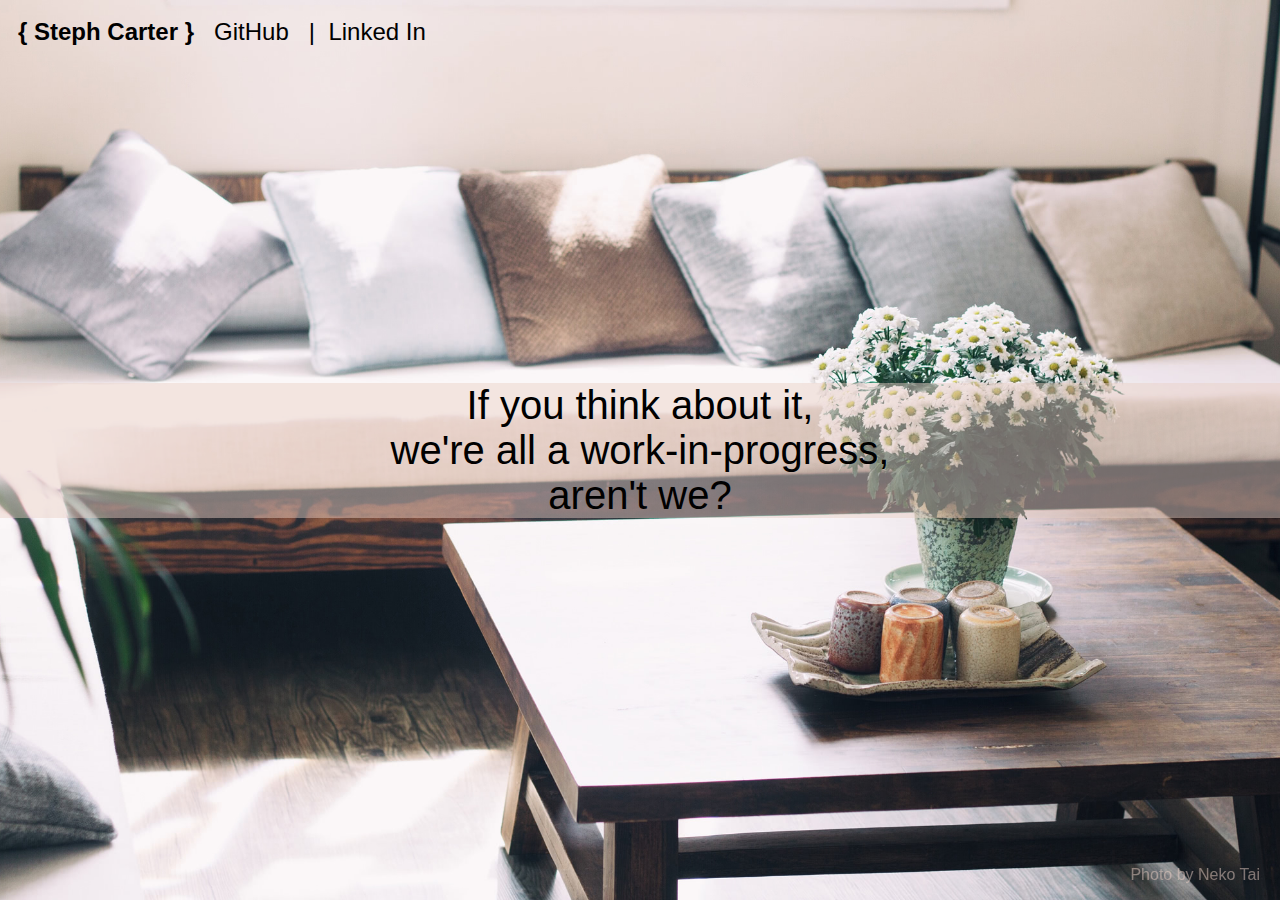
<file: index.html>
<!DOCTYPE html>
<html>
<head>
    <link rel="icon" href="favicon.png"> <!-- from icons8.com -->
    <style>
        body {
            background: url("opt-neko-tai-1082487-unsplash.jpg") no-repeat center center fixed;
            background-color: rgb(210, 193, 183);
            /* background-size: cover; This worked great for web but not mobile*/
            -webkit-background-size: cover;
            -moz-background-size: cover;
            -o-background-size: cover;
            background-size: cover;
            font-family: 'Garamond', 'Verdana', Helvetica, Arial, sans-serif;
        }
        a { 
            color: inherit; /* Get rid of the default color blue */
            text-decoration: none; /* Get rid of the default underline */
        }
        a:visited {
            color: rgb(82, 82, 82);
        }
        a:hover {
            text-decoration: underline;
        }
        h1 {
            font-size: 2.5em;
        }
        .links {
            margin-top: 10px;
            margin-left: 10px;
            position: absolute;
            z-index: 100;
            text-decoration: none;
            font-weight:normal;
        }
        span.nobr {
            white-space: nowrap;
        }
        span.avoidwrap {
            display:inline-block;
        }
        .main {
            text-decoration: none;
            font-weight:normal;
        }
        .center {
            margin: auto;
            width: 50%;
            text-align: center;
        }
        /* https://stackoverflow.com/a/6182661 */
        .outer {
            display: table;
            position: absolute;
            top: 0;
            left: 0;
            height: 100%;
            width: 100%;
        }
        .middle {
            display: table-cell;
            vertical-align: middle;
        }
        .inner {
            margin-left: auto;
            margin-right: auto;
            /* background-color: #0E4A7180; */
            background-color: rgba(233, 207, 197, 0.466);
            /* opacity: 50%; */
            width: 100%;
            /* height: 400px; */
            /*whatever width you want*/
        }
        /* https://www.w3schools.com/howto/howto_css_fixed_footer.asp */
        .footer {
            position: fixed;
            left: 0;
            bottom: 0;
            width: 100%;
        }
        .credit {
            font-family: sans-serif;
            color: rgba(233, 207, 197, 0.5);
            text-align: right;
            padding-right: 20px;
        }
    </style>
</head>
<body>
    <h2 class="links">
        <b>{ Steph Carter }</b>
        &nbsp;&nbsp;<span class="nobr"><a href="https://github.com/beyondtheteal" target="_blank">GitHub</a>&nbsp;&nbsp;</span>
        |&nbsp;&nbsp;<span class="nobr"><a href="https://www.linkedin.com/in/steph-carter-551a1a23/" target="_blank">Linked In</a></span>
    </h2>
    <div class="outer">
        <div class="middle">
            <div class="inner">
                <h1 class="center main">
                    If you think about it,<br/>
                    we're all a <span class="avoidwrap">work-in-progress,</span> <br/>
                    aren't we?
                </h1>
            </div>
        </div>
    </div>

    <div class="footer">
        <p class="credit">Photo by Neko Tai</p>
    </div>
</body>
</html>
</file>
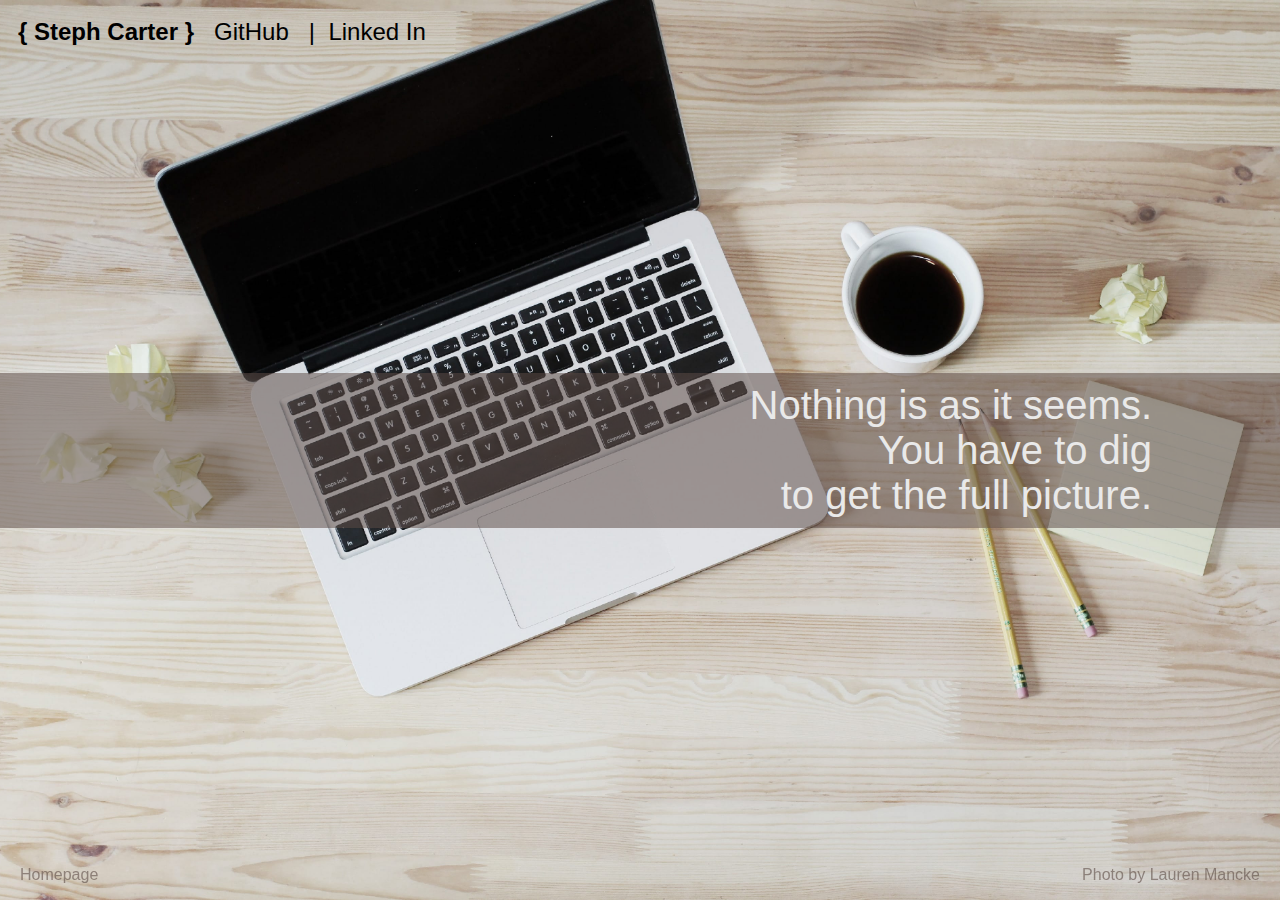
<file: itsrootbeer.html>
<!DOCTYPE html>
<html>
<head>
    <link rel="icon" href="favicon.png"> <!-- from icons8.com -->
    <link rel = "stylesheet" type = "text/css" href = "layout.css" />
    <link rel = "stylesheet" type = "text/css" href = "styles.css" />
    <link rel = "stylesheet" type = "text/css" href = "rootbeerstyles.css" />
</head>
<body class="background">
    <h2 class="links">
        <b>{ Steph Carter }</b>
        &nbsp;&nbsp;<span class="nobr"><a href="https://github.com/beyondtheteal" target="_blank">GitHub</a>&nbsp;&nbsp;</span>
        |&nbsp;&nbsp;<span class="nobr"><a href="https://www.linkedin.com/in/steph-carter-551a1a23/" target="_blank">Linked In</a></span>
    </h2>
    <div class="outer">
        <div class="middleVertical">
            <div class="innerLayout innerStyle">
                <h1 class="right main">
                    Nothing is as it seems.<br/>
                    You have to dig <br/>
                    to get the full picture.
                    <br/>
                </h1>
            </div>
        </div>
    </div>

    <div class="footer faintFont">
        <p class="altHomepage"><a href="index.html" class="alt">Homepage</a></p>
        <p class="credit">
            Photo by Lauren Mancke
        </p>
    </div>
</body>
</html>
</file>
<file: layout.css>
/**
    This CSS doc is intended to be for the overall layout of a page. The centered divs, the links at the top. 
    It is a red flag if this page contains lots of colors
**/
.main {
    text-decoration: none;
    font-weight:normal;
}
.center {
    margin: auto;
    width: 50%;
    text-align: center;
    padding-top: 10px;
    padding-bottom: 10px;
}
.right {
    margin: auto;
    width: 80%;
    text-align: right;
    padding-top: 10px;
    padding-bottom: 10px;
}
/* https://stackoverflow.com/a/6182661 */
.outer {
    display: table;
    position: absolute;
    top: 0;
    left: 0;
    height: 100%;
    width: 100%;
}
.middleVertical {
    display: table-cell;
    vertical-align: middle;
}
.innerLayout {
    margin-left: auto;
    margin-right: auto;
    /* background-color: #0E4A7180; */
    /* opacity: 50%; */
    width: 100%;
    /* height: 400px; */
    /*whatever width you want*/
}

/* https://www.w3schools.com/howto/howto_css_fixed_footer.asp */
.footer {
    font-family: sans-serif;
    position: fixed;
    left: 0;
    bottom: 0;
    width: 100%;
}
</file>
<file: styles.css>
/**
    This doc is intended to be for styles that are used on every page. 
    It is a red flag if this page contains lots of colors
**/
body { 
    font-family: 'Garamond', 'Baskerville', 'Verdana', Helvetica, Arial, sans-serif;
}
a { 
    color: inherit; /* Get rid of the default color blue */
    text-decoration: none; /* Get rid of the default underline */
}
a:visited {
    color: rgb(82, 82, 82);
}
a:hover {
    text-decoration: underline;
}
h1 {
    font-size: 2.5em;
}
.links {
    margin-top: 10px;
    margin-left: 10px;
    position: absolute;
    z-index: 100;
    text-decoration: none;
    font-weight:normal;
}
span.nobr {
    white-space: nowrap;
}
span.avoidwrap {
    display:inline-block;
}

.altHomepage {
    padding-left: 20px;
    float: left;
}

.credit {
    text-align: right;
    padding-right: 20px;
    float: right;
}
</file>
<file: rootbeerstyles.css>
/** 
    This doc is intended to hold page-specific backgrounds and colors
**/ 

.background {
    background: url("opt-lauren-mancke-60627-unsplash.jpg") no-repeat center center fixed;
    background-color: rgb(68, 55, 50);
    -webkit-background-size: cover;
    -moz-background-size: cover;
    -o-background-size: cover;
    background-size: cover;
}

.innerStyle {
    background-color: rgba(94, 76, 70, 0.527);
    color: rgb(233, 233, 233);
}

.faintFont {
    color: rgba(94, 76, 70, 0.6);
}
</file>
